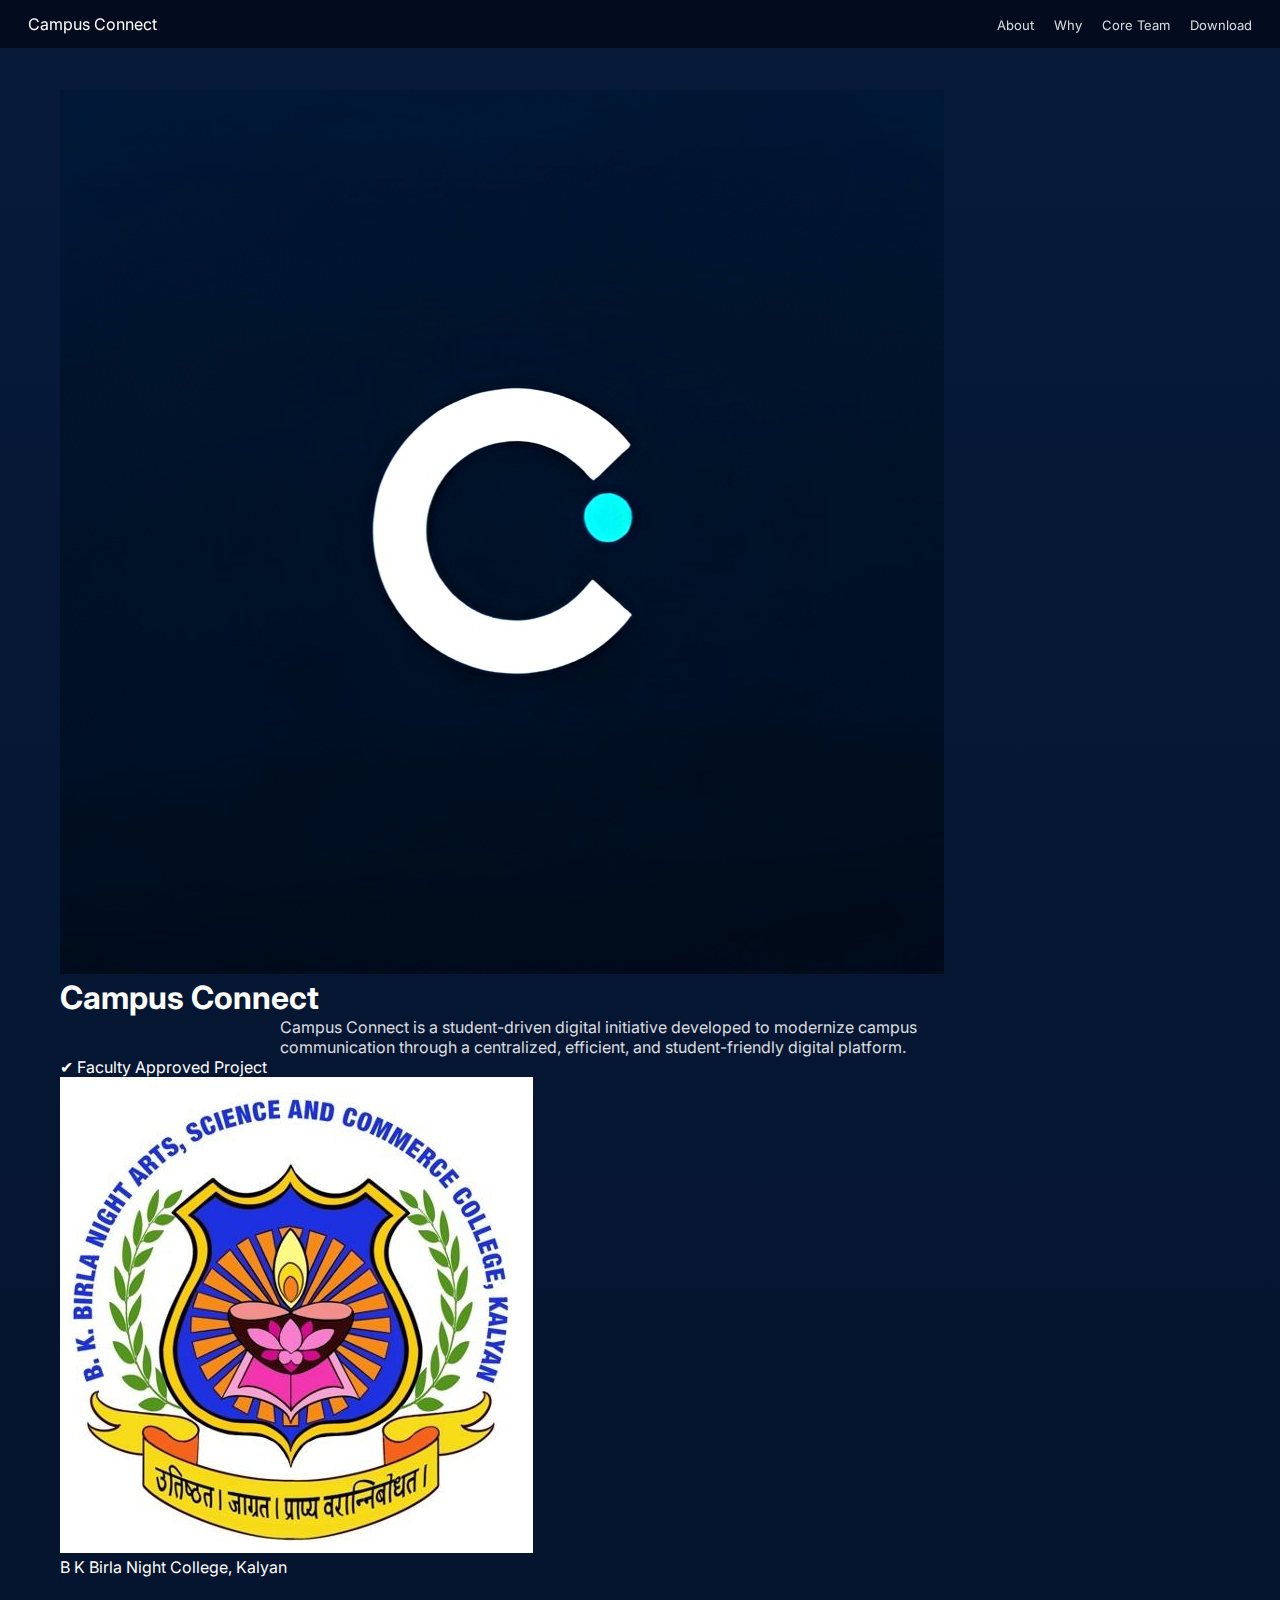
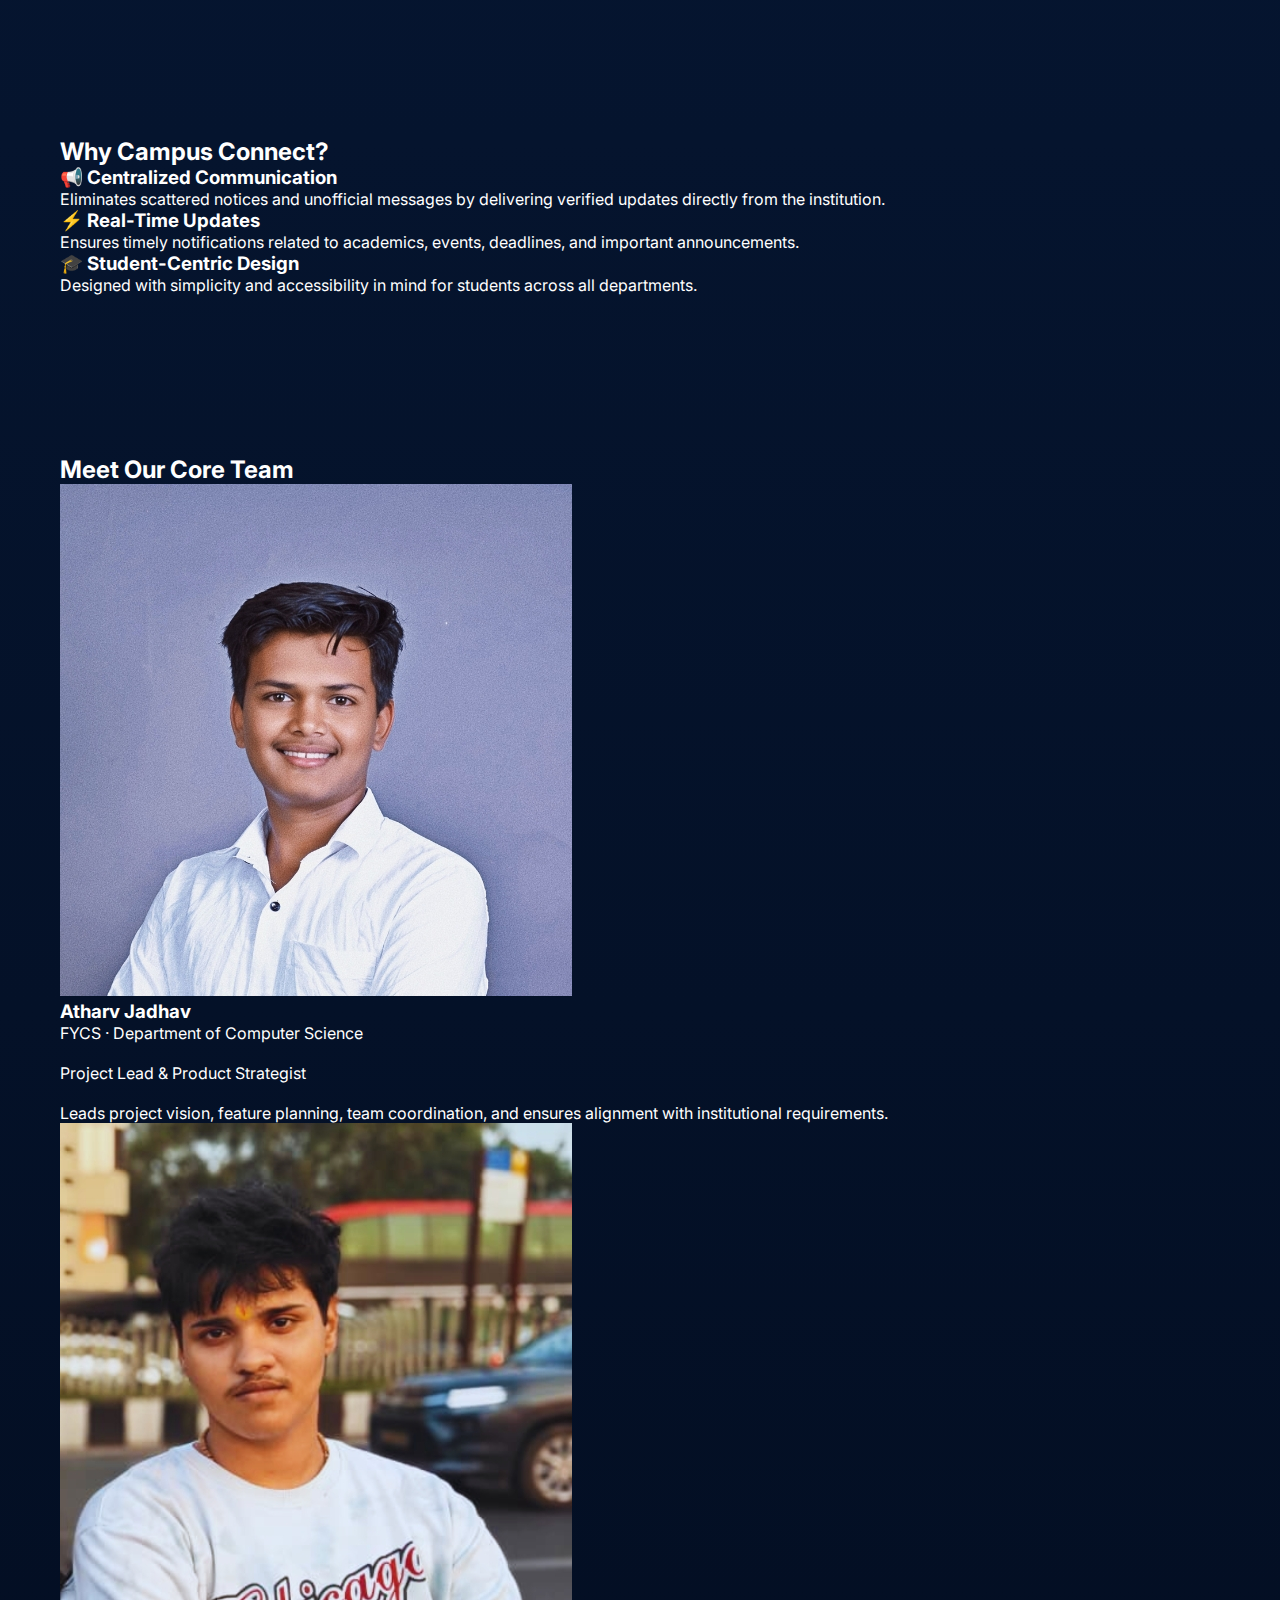
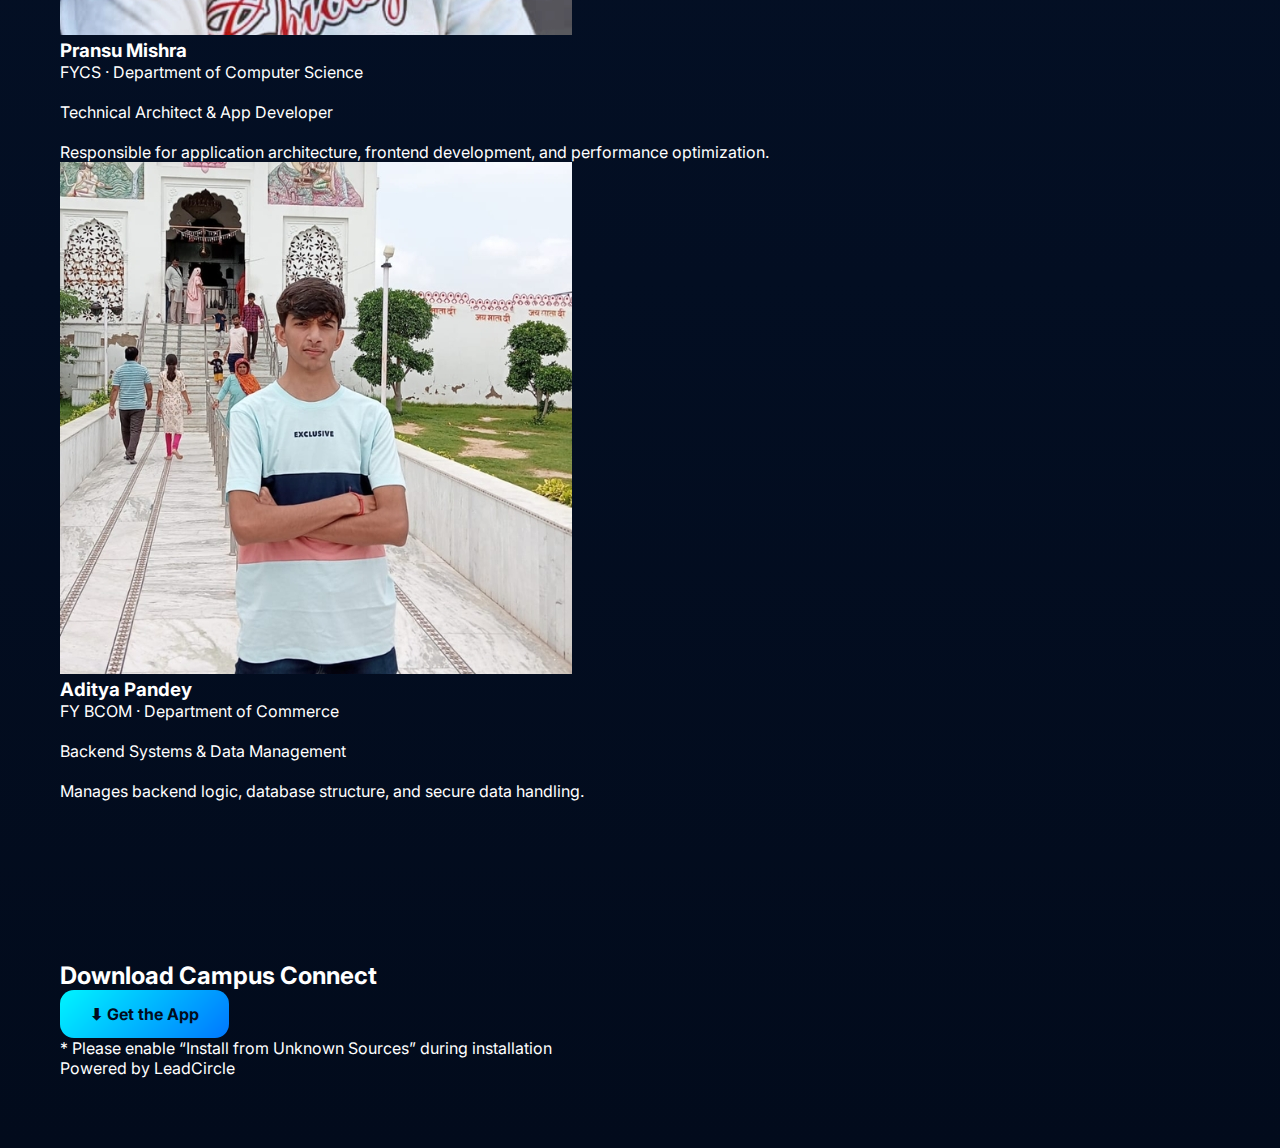
<file: index.html>
<!DOCTYPE html>
<html lang="en">
<head>
<meta charset="UTF-8">
<meta name="viewport" content="width=device-width, initial-scale=1.0">
<title>Campus Connect</title>

<!-- Premium Font -->
<link href="https://fonts.googleapis.com/css2?family=Inter:wght@400;500;600;700&display=swap" rel="stylesheet">

<link rel="stylesheet" href="style.css">
</head>

<body>

<!-- NAVBAR -->
<nav class="navbar">
  <div class="nav-logo">Campus Connect</div>
  <ul class="nav-links">
    <li><a href="#about">About</a></li>
    <li><a href="#why">Why</a></li>
    <li><a href="#team">Core Team</a></li>
    <li><a href="#download">Download</a></li>
  </ul>
</nav>

<!-- HERO -->
<section id="about" class="hero fade">
  <div class="hero-bg"></div>

  <img src="logo.png" class="logo">
  <h1>Campus Connect</h1>
  <p class="story">
    Campus Connect is a student-driven digital initiative developed to modernize
    campus communication through a centralized, efficient, and student-friendly
    digital platform.
  </p>

  <!-- FACULTY APPROVAL BADGE -->
  <div class="approval">
    <span>✔ Faculty Approved Project</span>
  </div>

  <!-- COLLEGE LOGO STRIP -->
  <div class="college-strip">
    <img src="college-logo.png" alt="B K Birla Night College">
    <p>B K Birla Night College, Kalyan</p>
  </div>
</section>

<!-- WHY -->
<section id="why" class="fade">
  <h2>Why Campus Connect?</h2>

  <div class="why-cards">
    <div class="why-card">
      <h3>📢 Centralized Communication</h3>
      <p>
        Eliminates scattered notices and unofficial messages by delivering
        verified updates directly from the institution.
      </p>
    </div>

    <div class="why-card">
      <h3>⚡ Real-Time Updates</h3>
      <p>
        Ensures timely notifications related to academics, events,
        deadlines, and important announcements.
      </p>
    </div>

    <div class="why-card">
      <h3>🎓 Student-Centric Design</h3>
      <p>
        Designed with simplicity and accessibility in mind for students
        across all departments.
      </p>
    </div>
  </div>
</section>

<!-- CORE TEAM -->
<section id="team" class="fade">
  <h2>Meet Our Core Team</h2>

  <div class="cards">

    <div class="card">
      <img src="team/atharv.jpg">
      <h3>Atharv Jadhav</h3>
      <p>
        FYCS · Department of Computer Science<br><br>
        <span>Project Lead & Product Strategist</span><br><br>
        Leads project vision, feature planning, team coordination,
        and ensures alignment with institutional requirements.
      </p>
    </div>

    <div class="card">
      <img src="team/pransu.jpg">
      <h3>Pransu Mishra</h3>
      <p>
        FYCS · Department of Computer Science<br><br>
        <span>Technical Architect & App Developer</span><br><br>
        Responsible for application architecture, frontend development,
        and performance optimization.
      </p>
    </div>

    <div class="card">
      <img src="team/aditya.jpg">
      <h3>Aditya Pandey</h3>
      <p>
        FY BCOM · Department of Commerce<br><br>
        <span>Backend Systems & Data Management</span><br><br>
        Manages backend logic, database structure, and secure data handling.
      </p>
    </div>

  </div>
</section>

<!-- DOWNLOAD -->
<section id="download" class="fade">
  <h2>Download Campus Connect</h2>

  <a class="btn"
     href="https://raw.githubusercontent.com/leadcirclebkbirlanightcollege/campus-connect-download/main/apk/CampusConnect.apk">
     ⬇ Get the App
  </a>

  <p class="note">
    * Please enable “Install from Unknown Sources” during installation
  </p>

  <p class="footer">
    Powered by <span>LeadCircle</span>
  </p>
</section>

</body>
</html>
</file>
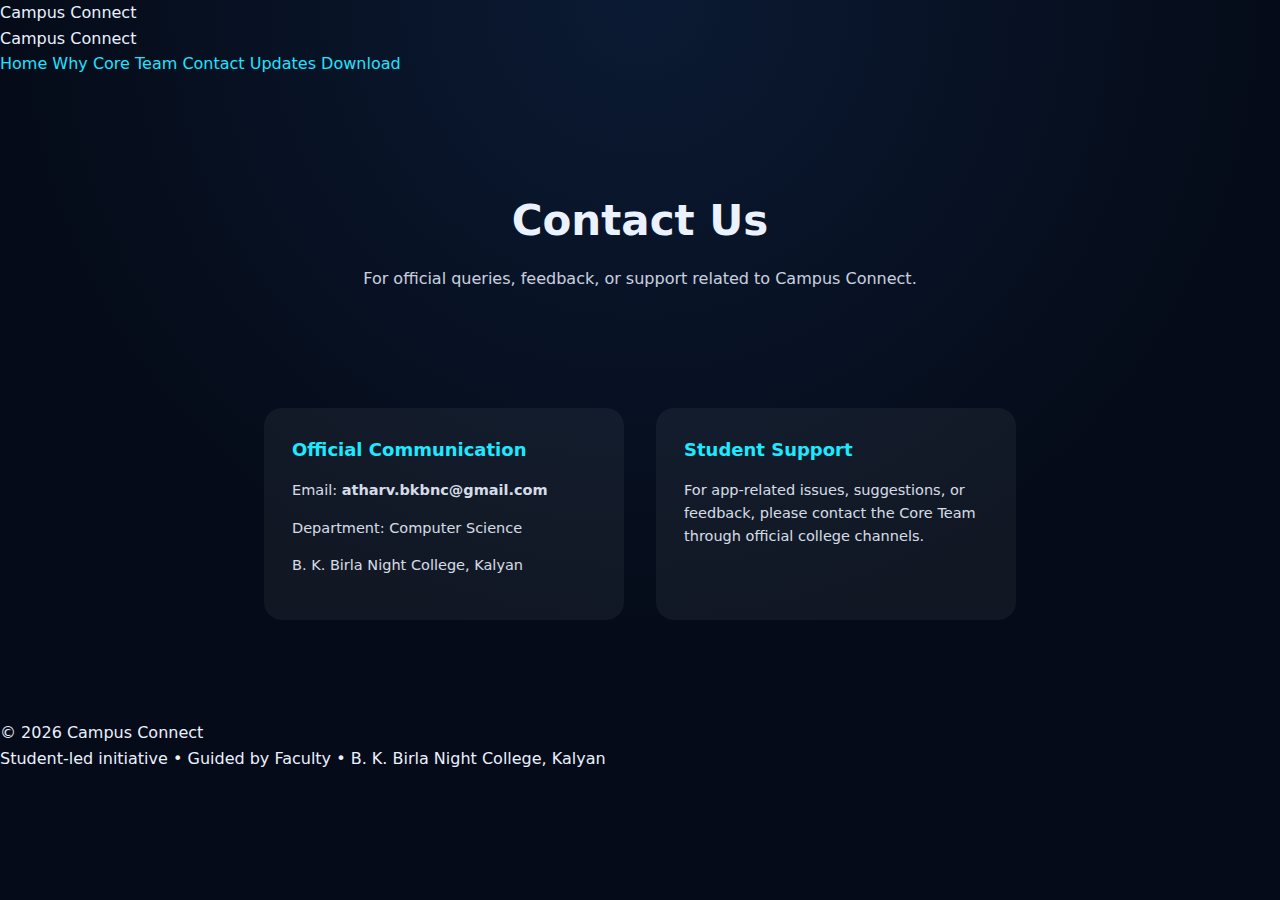
<file: contact.html>
<!DOCTYPE html>
<html lang="en">
<head>
  <meta charset="UTF-8" />
  <title>Contact | Campus Connect</title>
  <meta name="viewport" content="width=device-width, initial-scale=1.0" />

  <link rel="stylesheet" href="css/base.css">
  <link rel="stylesheet" href="css/contact.css">
</head>
<body>

<header class="navbar">
  <div class="logo">Campus Connect</div>
 <header class="navbar">
  <div class="nav-container">
    <div class="logo">Campus Connect</div>
    <nav>
      <a href="index.html">Home</a>
      <a href="why.html">Why</a>
      <a href="core-team.html">Core Team</a>
      <a href="contact.html">Contact</a>
      <a href="updates.html" class="active">Updates</a>
      <a 
        href="https://github.com/leadcirclebkbirlanightcollege/campus-connect-download/raw/main/apk/CampusConnect.apk"
        target="_blank"
        class="nav-download"
      >
        Download
      </a>
    </nav>
  </div>
</header>



</header>

<section class="contact-hero">
  <h1>Contact Us</h1>
  <p>
    For official queries, feedback, or support related to Campus Connect.
  </p>
</section>

<section class="contact-content">
  <div class="contact-card">
    <h3>Official Communication</h3>
    <p>Email: <strong>atharv.bkbnc@gmail.com</strong></p>
    <p>Department: Computer Science</p>
    <p>B. K. Birla Night College, Kalyan</p>
  </div>

  <div class="contact-card">
    <h3>Student Support</h3>
    <p>
      For app-related issues, suggestions, or feedback,
      please contact the Core Team through official college channels.
    </p>
  </div>
</section>

<footer class="footer">
  <div class="footer-main">
    © 2026 Campus Connect
  </div>
  <div class="footer-sub">
    Student-led initiative • Guided by Faculty • B. K. Birla Night College, Kalyan
  </div>
</footer>


</body>
</html>
</file>
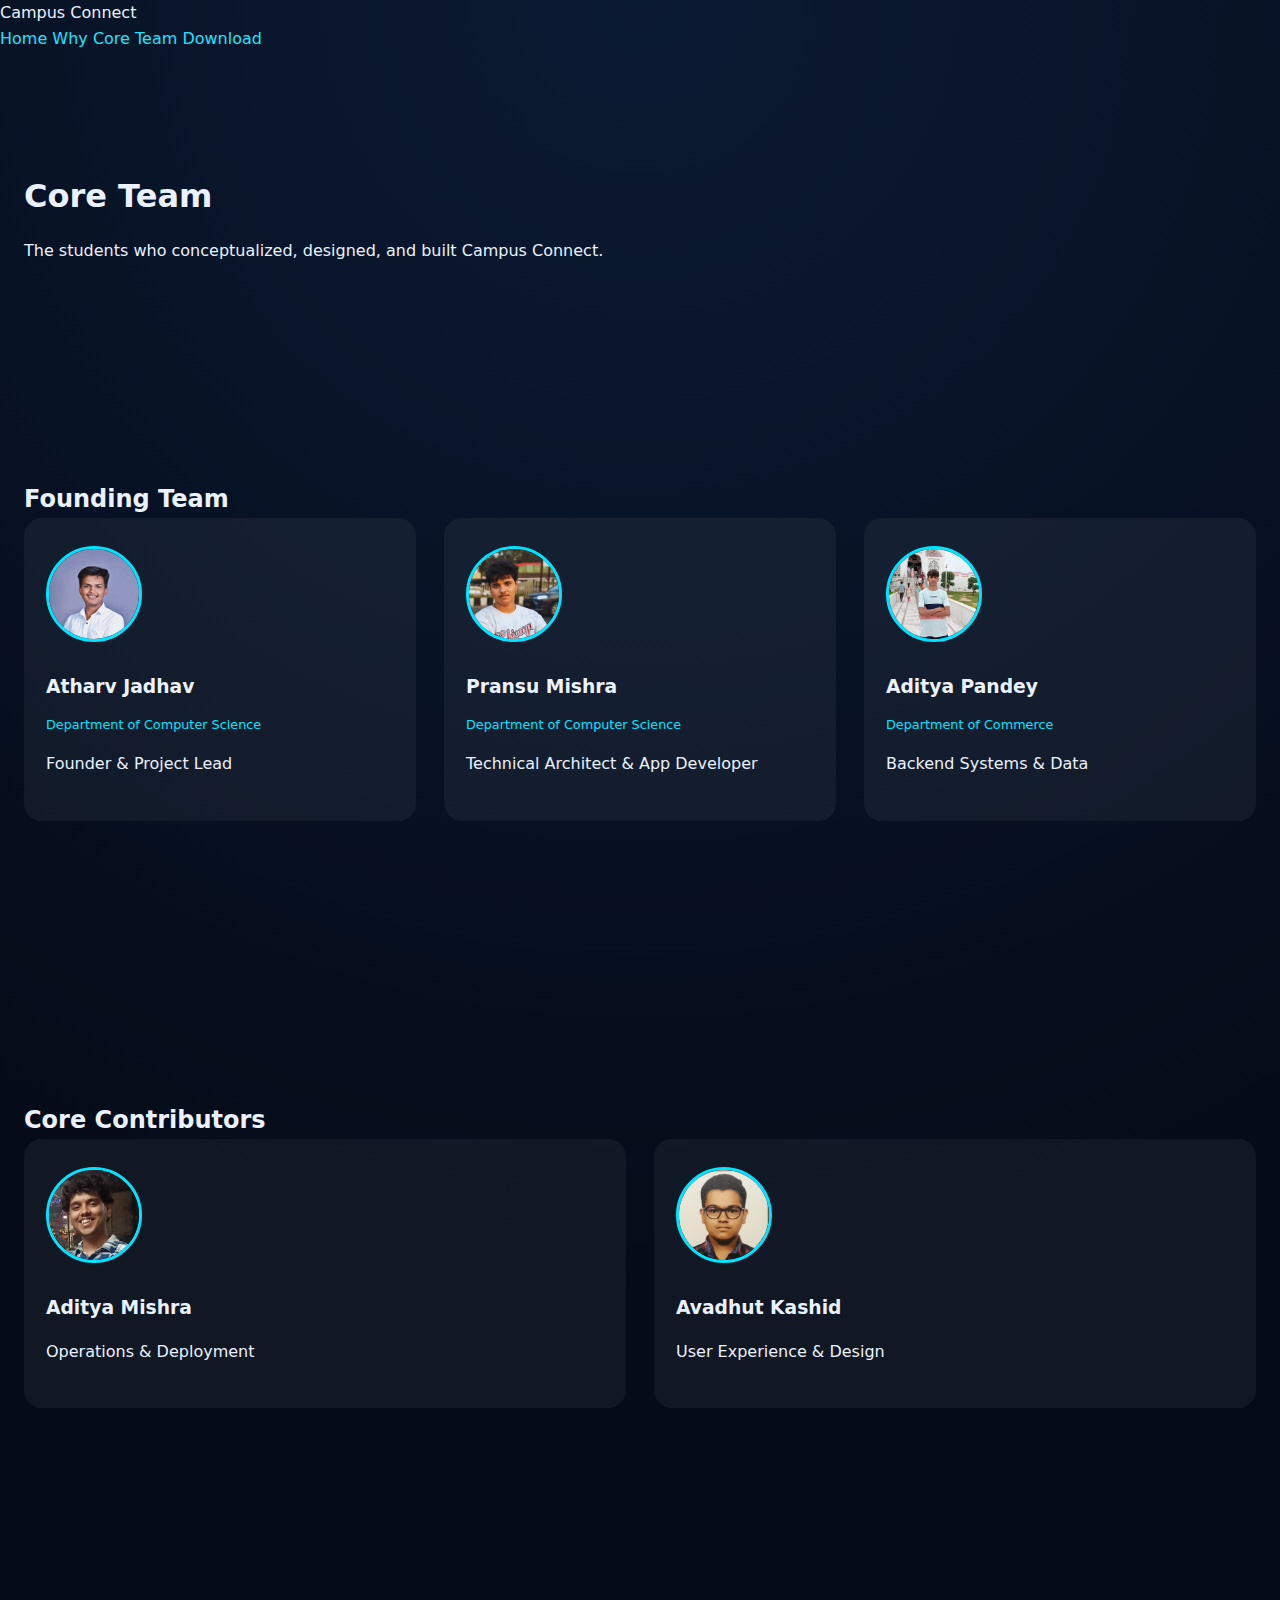
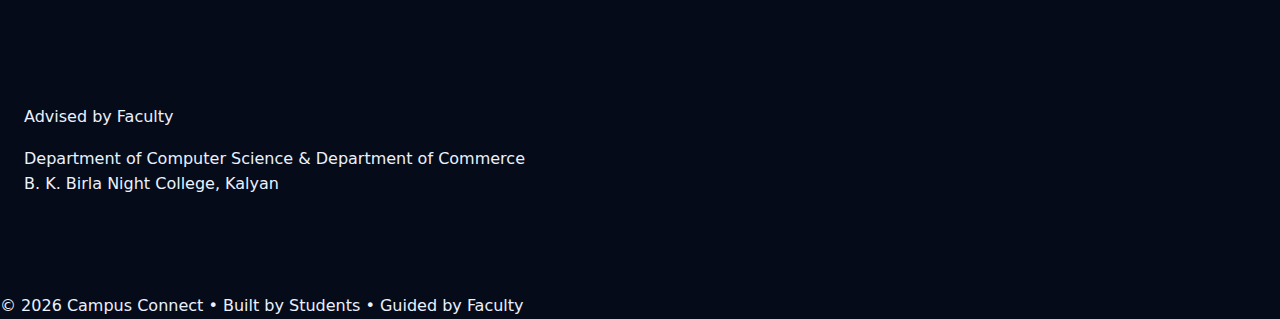
<file: core-team.html>
<!DOCTYPE html>
<html lang="en">
<head>
  <meta charset="UTF-8" />
  <title>Core Team | Campus Connect</title>
  <meta name="viewport" content="width=device-width, initial-scale=1.0" />

  <link rel="stylesheet" href="css/base.css">
  <link rel="stylesheet" href="css/core-team.css">
</head>
<body>

<header class="navbar">
  <div class="logo">Campus Connect</div>
  <nav>
    <a href="index.html">Home</a>
    <a href="why.html">Why</a>
    <a class="active" href="core-team.html">Core Team</a>
    <a href="index.html#download">Download</a>
  </nav>
</header>

<section class="team-hero">
  <h1>Core Team</h1>
  <p class="intro">
    The students who conceptualized, designed, and built Campus Connect.
  </p>
</section>

<section class="team-section">
  <h2>Founding Team</h2>

  <div class="team-grid">
    <div class="team-card">
      <img src="team/atharv.jpg" alt="Atharv Jadhav">
      <h3>Atharv Jadhav</h3>
      <p class="dept">Department of Computer Science</p>
      <p class="role">Founder & Project Lead</p>
    </div>

    <div class="team-card">
      <img src="team/pransu.jpg" alt="Pransu Mishra">
      <h3>Pransu Mishra</h3>
      <p class="dept">Department of Computer Science</p>
      <p class="role">Technical Architect & App Developer</p>
    </div>

    <div class="team-card">
      <img src="team/aditya.jpg" alt="Aditya Pandey">
      <h3>Aditya Pandey</h3>
      <p class="dept">Department of Commerce</p>
      <p class="role">Backend Systems & Data</p>
    </div>
  </div>
</section>

<section class="team-section">
  <h2>Core Contributors</h2>

  <div class="team-grid">
    <div class="team-card">
      <img src="team/aditya-mishra.jpg" alt="Aditya Mishra">
      <h3>Aditya Mishra</h3>
      <p class="role">Operations & Deployment</p>
    </div>

    <div class="team-card">
      <img src="team/avadhut.jpg" alt="Avadhut Kashid">
      <h3>Avadhut Kashid</h3>
      <p class="role">User Experience & Design</p>
    </div>
  </div>
</section>

<section class="faculty-section">
  <p class="faculty-title">Advised by Faculty</p>
  <p>
    Department of Computer Science & Department of Commerce<br>
    B. K. Birla Night College, Kalyan
  </p>
</section>

<footer class="footer">
  © 2026 Campus Connect • Built by Students • Guided by Faculty
</footer>

</body>
</html>
</file>
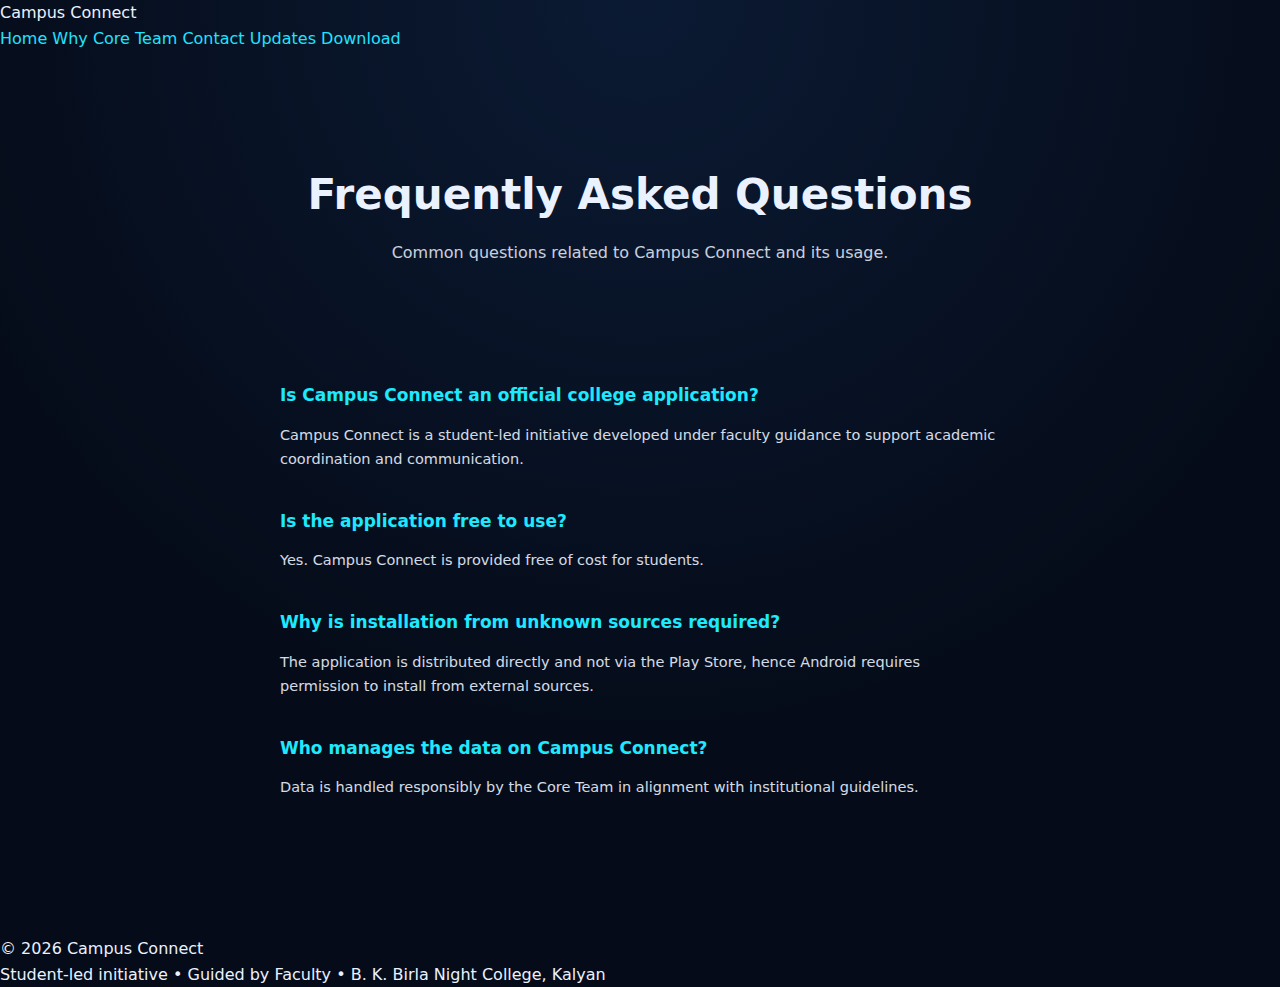
<file: faq.html>
<!DOCTYPE html>
<html lang="en">
<head>
  <meta charset="UTF-8" />
  <title>FAQ | Campus Connect</title>
  <meta name="viewport" content="width=device-width, initial-scale=1.0" />

  <link rel="stylesheet" href="css/base.css">
  <link rel="stylesheet" href="css/faq.css">
</head>
<body>

<header class="navbar">
  <div class="nav-container">
    <div class="logo">Campus Connect</div>
    <nav>
      <a href="index.html">Home</a>
      <a href="why.html">Why</a>
      <a href="core-team.html">Core Team</a>
      <a href="contact.html">Contact</a>
      <a href="updates.html" class="active">Updates</a>
      <a 
        href="https://github.com/leadcirclebkbirlanightcollege/campus-connect-download/raw/main/apk/CampusConnect.apk"
        target="_blank"
        class="nav-download"
      >
        Download
      </a>
    </nav>
  </div>
</header>



</header>

<section class="faq-hero">
  <h1>Frequently Asked Questions</h1>
  <p>
    Common questions related to Campus Connect and its usage.
  </p>
</section>

<section class="faq-content">

  <div class="faq-item">
    <h3>Is Campus Connect an official college application?</h3>
    <p>
      Campus Connect is a student-led initiative developed under faculty guidance
      to support academic coordination and communication.
    </p>
  </div>

  <div class="faq-item">
    <h3>Is the application free to use?</h3>
    <p>
      Yes. Campus Connect is provided free of cost for students.
    </p>
  </div>

  <div class="faq-item">
    <h3>Why is installation from unknown sources required?</h3>
    <p>
      The application is distributed directly and not via the Play Store,
      hence Android requires permission to install from external sources.
    </p>
  </div>

  <div class="faq-item">
    <h3>Who manages the data on Campus Connect?</h3>
    <p>
      Data is handled responsibly by the Core Team in alignment with
      institutional guidelines.
    </p>
  </div>

</section>

<footer class="footer">
  <div class="footer-main">
    © 2026 Campus Connect
  </div>
  <div class="footer-sub">
    Student-led initiative • Guided by Faculty • B. K. Birla Night College, Kalyan
  </div>
</footer>


</body>
</html>
</file>
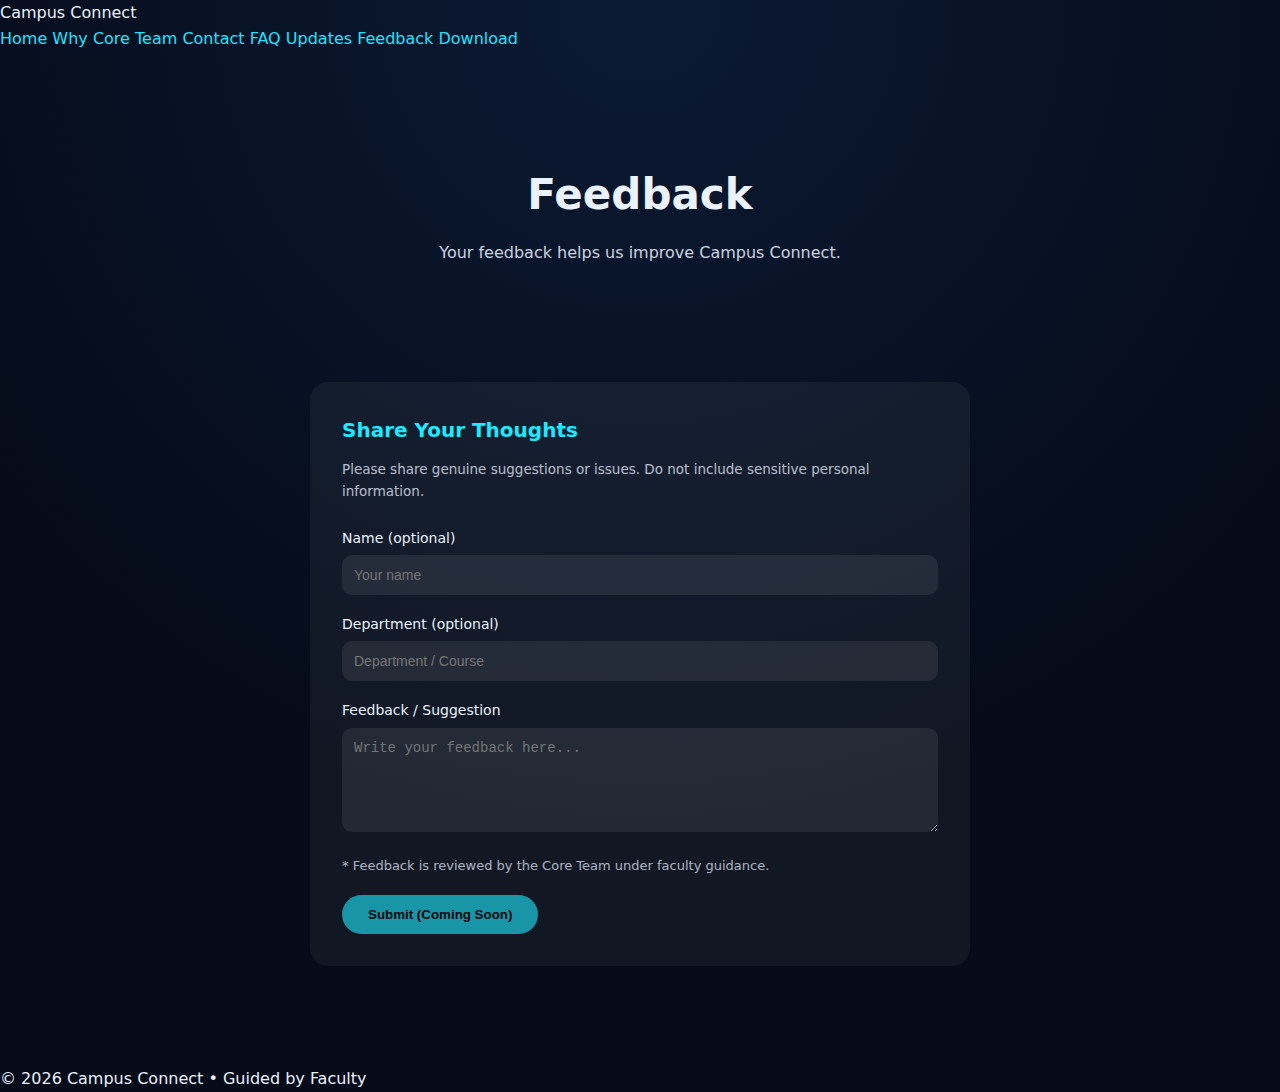
<file: feedback.html>
<!DOCTYPE html>
<html lang="en">
<head>
  <meta charset="UTF-8" />
  <title>Feedback | Campus Connect</title>
  <meta name="viewport" content="width=device-width, initial-scale=1.0" />

  <link rel="stylesheet" href="css/base.css">
  <link rel="stylesheet" href="css/feedback.css">
</head>
<body>

<header class="navbar">
  <div class="logo">Campus Connect</div>
  <nav>
    <a href="index.html">Home</a>
    <a href="why.html">Why</a>
    <a href="core-team.html">Core Team</a>
    <a href="contact.html">Contact</a>
    <a href="faq.html">FAQ</a>
    <a href="updates.html">Updates</a>
    <a class="active" href="feedback.html">Feedback</a>
    <a href="index.html#download">Download</a>
  </nav>
</header>

<section class="feedback-hero">
  <h1>Feedback</h1>
  <p>
    Your feedback helps us improve Campus Connect.
  </p>
</section>

<section class="feedback-content">

  <div class="feedback-card">
    <h3>Share Your Thoughts</h3>
    <p class="hint">
      Please share genuine suggestions or issues. Do not include sensitive personal information.
    </p>

    <form>
      <label>
        Name (optional)
        <input type="text" placeholder="Your name" />
      </label>

      <label>
        Department (optional)
        <input type="text" placeholder="Department / Course" />
      </label>

      <label>
        Feedback / Suggestion
        <textarea rows="5" placeholder="Write your feedback here..."></textarea>
      </label>

      <p class="note">
        * Feedback is reviewed by the Core Team under faculty guidance.
      </p>

      <button type="button" disabled>
        Submit (Coming Soon)
      </button>
    </form>
  </div>

</section>

<footer class="footer">
  © 2026 Campus Connect • Guided by Faculty
</footer>

</body>
</html>
</file>
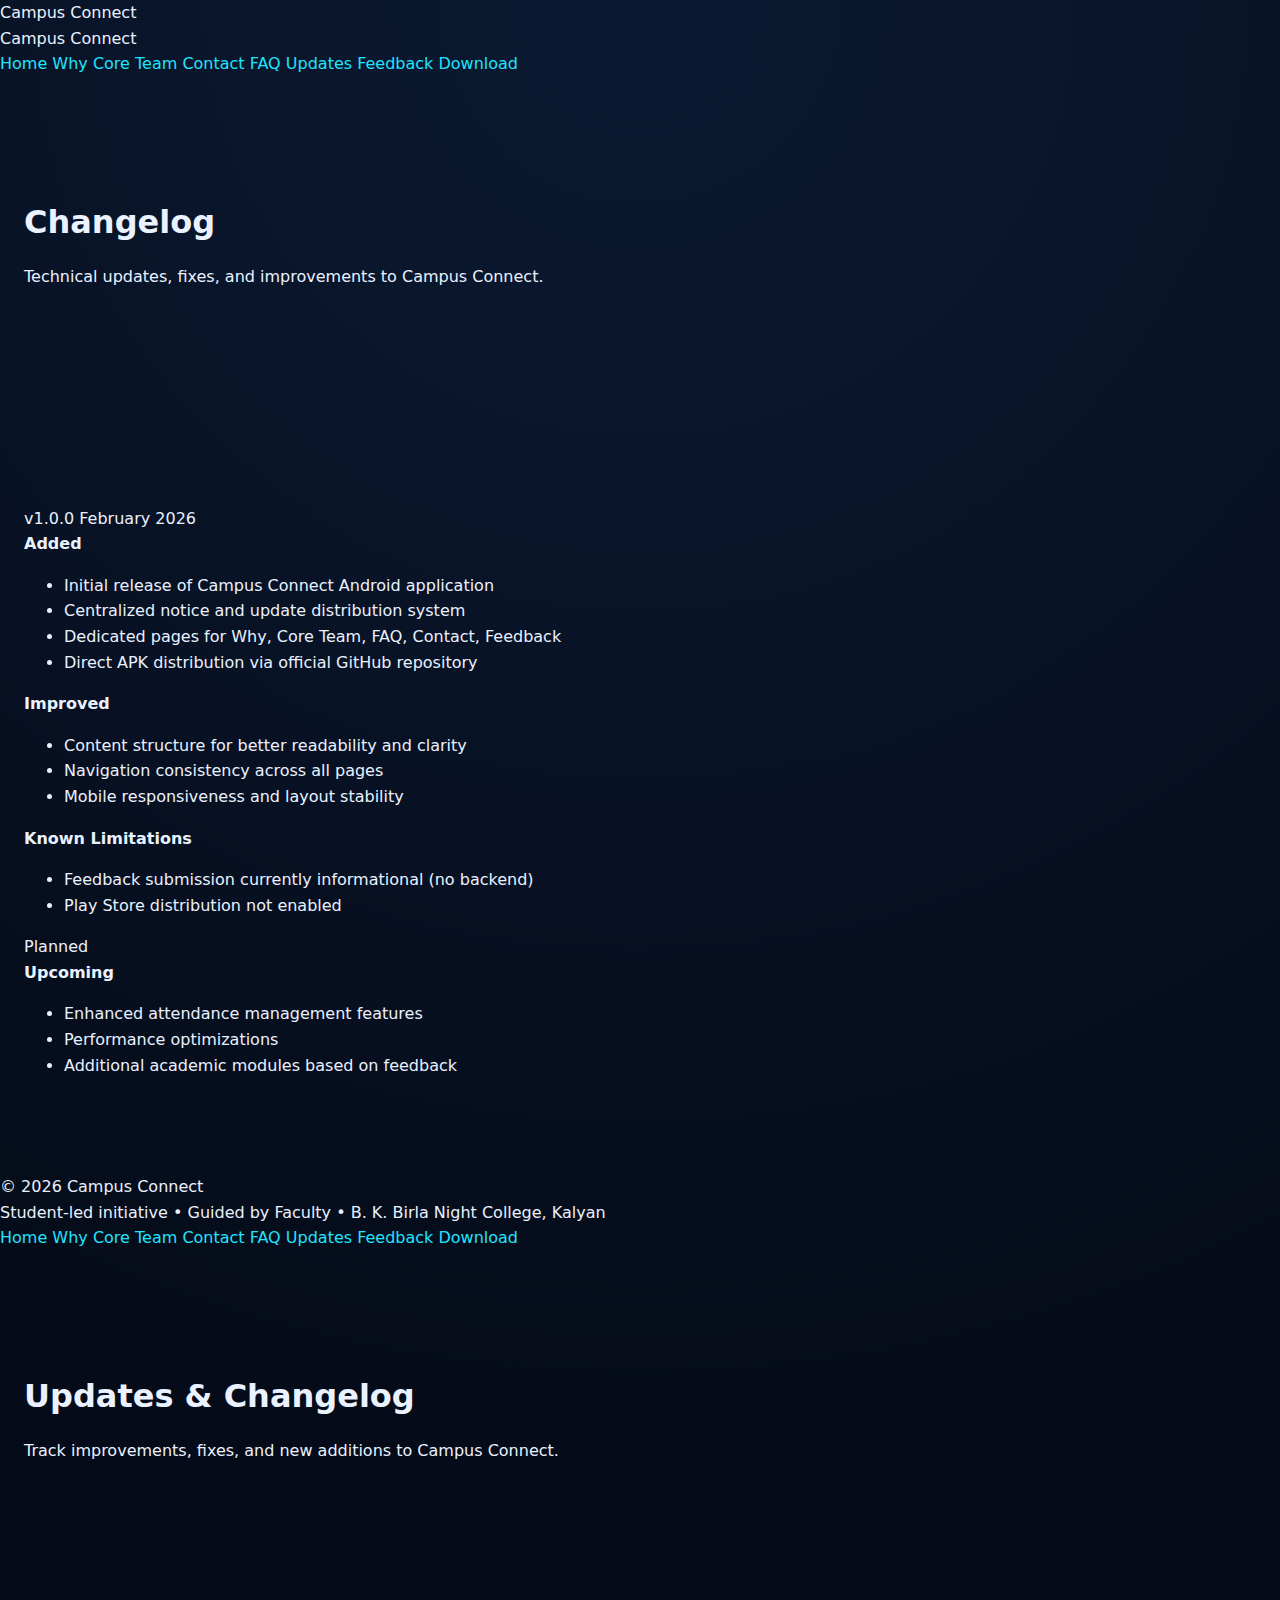
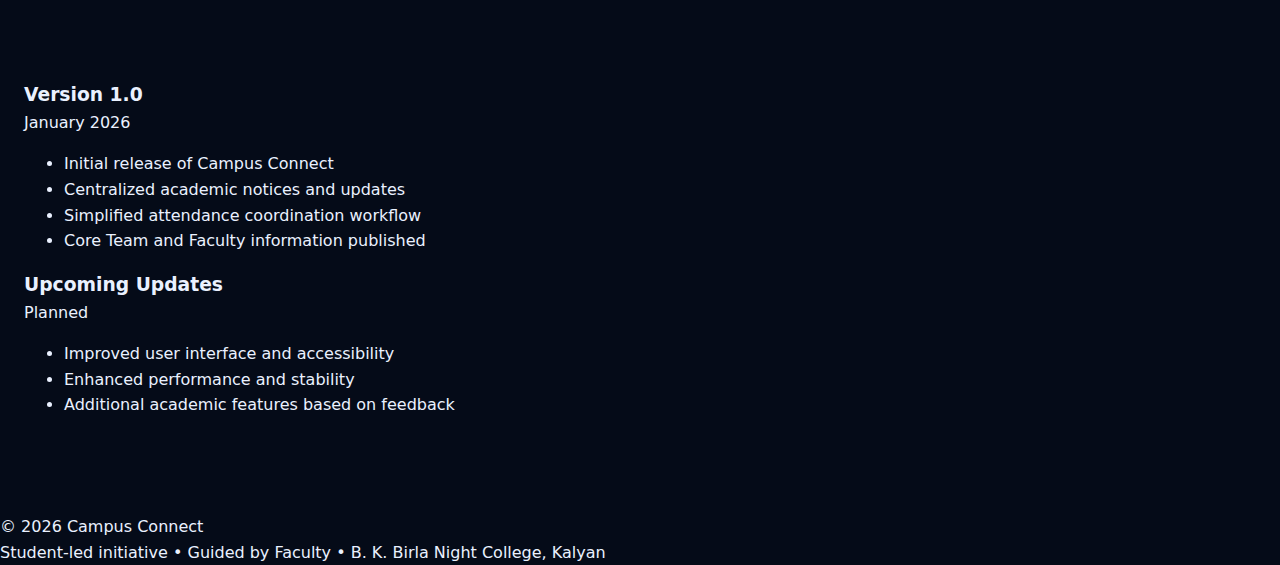
<file: updates.html>
<!DOCTYPE html>
<html lang="en">
<head>
  <meta charset="UTF-8" />
  <title>Updates | Campus Connect</title>
  <meta name="viewport" content="width=device-width, initial-scale=1.0" />

  <link rel="stylesheet" href="css/base.css">
  <link rel="stylesheet" href="css/updates.css">
</head>
<body>

<header class="navbar">
  <div class="logo">Campus Connect</div><!DOCTYPE html>
<html lang="en">
<head>
  <meta charset="UTF-8" />
  <title>Updates & Changelog | Campus Connect</title>
  <meta name="viewport" content="width=device-width, initial-scale=1.0" />

  <link rel="stylesheet" href="css/base.css">
  <link rel="stylesheet" href="css/updates.css">
</head>
<body>

<header class="navbar">
  <div class="logo">Campus Connect</div>
  <nav>
    <a href="index.html">Home</a>
    <a href="why.html">Why</a>
    <a href="core-team.html">Core Team</a>
    <a href="contact.html">Contact</a>
    <a href="faq.html">FAQ</a>
    <a class="active" href="updates.html">Updates</a>
    <a href="feedback.html">Feedback</a>
    <a href="index.html#download">Download</a>
  </nav>
</header>

<section class="updates-hero">
  <h1>Changelog</h1>
  <p>
    Technical updates, fixes, and improvements to Campus Connect.
  </p>
</section>

<section class="updates-content">

  <!-- VERSION BLOCK -->
  <div class="version-block">
    <div class="version-header">
      <span class="version">v1.0.0</span>
      <span class="date">February 2026</span>
    </div>

    <div class="update-group">
      <h4>Added</h4>
      <ul>
        <li>Initial release of Campus Connect Android application</li>
        <li>Centralized notice and update distribution system</li>
        <li>Dedicated pages for Why, Core Team, FAQ, Contact, Feedback</li>
        <li>Direct APK distribution via official GitHub repository</li>
      </ul>
    </div>

    <div class="update-group">
      <h4>Improved</h4>
      <ul>
        <li>Content structure for better readability and clarity</li>
        <li>Navigation consistency across all pages</li>
        <li>Mobile responsiveness and layout stability</li>
      </ul>
    </div>

    <div class="update-group">
      <h4>Known Limitations</h4>
      <ul>
        <li>Feedback submission currently informational (no backend)</li>
        <li>Play Store distribution not enabled</li>
      </ul>
    </div>
  </div>

  <!-- UPCOMING -->
  <div class="version-block upcoming">
    <div class="version-header">
      <span class="version">Planned</span>
    </div>

    <div class="update-group">
      <h4>Upcoming</h4>
      <ul>
        <li>Enhanced attendance management features</li>
        <li>Performance optimizations</li>
        <li>Additional academic modules based on feedback</li>
      </ul>
    </div>
  </div>

</section>

<footer class="footer">
  <div class="footer-main">
    © 2026 Campus Connect
  </div>
  <div class="footer-sub">
    Student-led initiative • Guided by Faculty • B. K. Birla Night College, Kalyan
  </div>
</footer>

</body>
</html>

  <nav>
  <a href="index.html">Home</a>
  <a href="why.html">Why</a>
  <a href="core-team.html">Core Team</a>
  <a href="contact.html">Contact</a>
  <a href="faq.html">FAQ</a>
  <a href="updates.html" class="active">Updates</a>
  <a href="feedback.html">Feedback</a>
  <a href="index.html#download">Download</a>
</nav>

</header>

<section class="updates-hero">
  <h1>Updates & Changelog</h1>
  <p>
    Track improvements, fixes, and new additions to Campus Connect.
  </p>
</section>

<section class="updates-content">

  <div class="update-card">
    <h3>Version 1.0</h3>
    <span class="date">January 2026</span>
    <ul>
      <li>Initial release of Campus Connect</li>
      <li>Centralized academic notices and updates</li>
      <li>Simplified attendance coordination workflow</li>
      <li>Core Team and Faculty information published</li>
    </ul>
  </div>

  <div class="update-card">
    <h3>Upcoming Updates</h3>
    <span class="date">Planned</span>
    <ul>
      <li>Improved user interface and accessibility</li>
      <li>Enhanced performance and stability</li>
      <li>Additional academic features based on feedback</li>
    </ul>
  </div>

</section>

<footer class="footer">
  <div class="footer-main">
    © 2026 Campus Connect
  </div>
  <div class="footer-sub">
    Student-led initiative • Guided by Faculty • B. K. Birla Night College, Kalyan
  </div>
</footer>


</body>
</html>
</file>
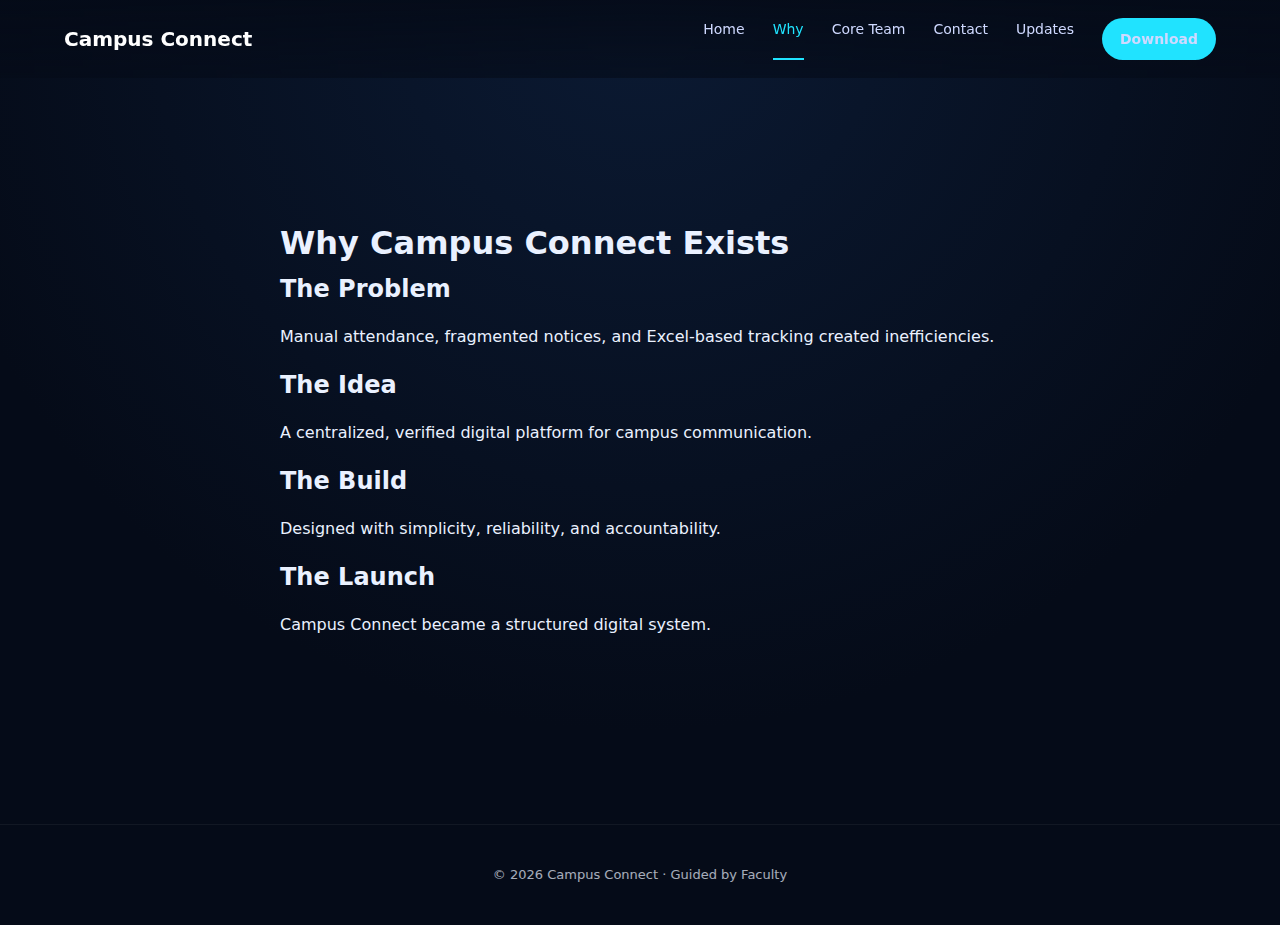
<file: why.html>
<!DOCTYPE html>
<html lang="en">
<head>
  <meta charset="UTF-8">
  <title>Why Campus Connect</title>

  <link rel="stylesheet" href="css/base.css">
  <link rel="stylesheet" href="css/navbar.css">
  <link rel="stylesheet" href="css/footer.css">
  <link rel="stylesheet" href="css/why.css">
</head>
<body>

<header class="navbar">
  <div class="nav-inner">
    <div class="nav-logo">Campus Connect</div>
    <nav class="nav-links">
      <a href="index.html">Home</a>
      <a href="why.html" class="active">Why</a>
      <a href="core-team.html">Core Team</a>
      <a href="contact.html">Contact</a>
      <a href="updates.html">Updates</a>
      <a href="download.html" class="nav-download">Download</a>
    </nav>
  </div>
</header>

<section>
  <div class="container why-content">
    <h1>Why Campus Connect Exists</h1>

    <h2>The Problem</h2>
    <p>Manual attendance, fragmented notices, and Excel-based tracking created inefficiencies.</p>

    <h2>The Idea</h2>
    <p>A centralized, verified digital platform for campus communication.</p>

    <h2>The Build</h2>
    <p>Designed with simplicity, reliability, and accountability.</p>

    <h2>The Launch</h2>
    <p>Campus Connect became a structured digital system.</p>
  </div>
</section>

<footer>
  © 2026 Campus Connect · Guided by Faculty
</footer>

</body>
</html>
</file>
<file: style.css>
*{
  margin:0;
  padding:0;
  box-sizing:border-box;
  font-family:'Inter',sans-serif;
}

body{
  background:linear-gradient(180deg,#071a3a,#020b1c);
  color:#fff;
}

/* NAVBAR */
.navbar{
  position:fixed;
  top:0;
  width:100%;
  padding:14px 28px;
  display:flex;
  justify-content:space-between;
  align-items:center;
  background:rgba(2,11,28,0.9);
  backdrop-filter:blur(10px);
  z-index:1000;
}

.nav-links{
  list-style:none;
  display:flex;
  gap:20px;
}

.nav-links a{
  color:#fff;
  text-decoration:none;
  font-size:13px;
  opacity:.85;
}

/* SECTIONS */
section{
  padding:90px 20px 70px;
  max-width:1200px;
  margin:auto;
}

/* TEXT */
.story{
  max-width:720px;
  margin:0 auto;
  opacity:.85;
}

/* HEADINGS */
.team-heading{
  text-align:center;
  margin:20px 0 30px;
  font-size:24px;
  font-weight:700;
}

.team-heading.muted{opacity:.8}

/* GRID */
.team-grid{
  display:grid;
  grid-template-columns:repeat(3,1fr);
  gap:32px;
  justify-content:center;
}

/* CARD */
.team-card{
  background:rgba(255,255,255,0.06);
  border-radius:22px;
  padding:34px 24px 28px;
  text-align:center;
  position:relative;
}

/* PHOTO */
.team-photo{
  width:120px;
  height:120px;
  border-radius:50%;
  object-fit:cover;
  border:3px solid #00f5ff;
  margin-bottom:14px;
}

/* TAGS */
.dept-tag{
  display:inline-block;
  padding:6px 14px;
  font-size:12px;
  border-radius:20px;
  background:rgba(0,245,255,0.15);
  color:#00f5ff;
  margin-bottom:10px;
}

.role{
  color:#00f5ff;
  font-weight:600;
  margin-bottom:6px;
}

.desc{
  font-size:13px;
  opacity:.85;
}

/* FOUNDING BADGE */
.founder-badge{
  position:absolute;
  top:16px;
  right:16px;
  padding:6px 12px;
  font-size:11px;
  font-weight:700;
  border-radius:14px;
  background:linear-gradient(135deg,#ffd700,#ff9f00);
  color:#1a1200;
  box-shadow:0 0 14px rgba(255,215,0,0.35);
}

/* FOUNDER SPOTLIGHT */
.team-card.founding{
  border:1px solid rgba(255,215,0,0.4);
  box-shadow:0 0 22px rgba(255,215,0,0.25);
  animation:founderPulse 3.5s ease-in-out infinite;
}

.team-card.founding::after{
  content:"";
  position:absolute;
  inset:-40%;
  background:linear-gradient(
    120deg,
    transparent 30%,
    rgba(255,255,255,0.15) 45%,
    transparent 60%
  );
  animation:spotlight 4.5s linear infinite;
  pointer-events:none;
}

@keyframes founderPulse{
  0%,100%{transform:scale(1)}
  50%{transform:scale(1.02)}
}

@keyframes spotlight{
  from{transform:translateX(-60%)}
  to{transform:translateX(60%)}
}

.team-card.founding:hover,
.team-card.founding:hover::after{
  animation-play-state:paused;
}

/* FACULTY */
.faculty-strip{
  text-align:center;
  padding:50px 20px;
  background:rgba(255,255,255,0.04);
  margin-top:50px;
}

/* BUTTON */
.btn{
  display:inline-block;
  padding:14px 30px;
  border-radius:14px;
  background:linear-gradient(135deg,#00f5ff,#0077ff);
  color:#020b1c;
  text-decoration:none;
  font-weight:700;
}

/* RESPONSIVE */
@media(max-width:900px){
  .team-grid{
    grid-template-columns:repeat(auto-fit,minmax(260px,1fr));
  }
}
</file>
<file: css/base.css>
/* ================================
   BASE / GLOBAL STYLES
================================ */

* {
  box-sizing: border-box;
}

html, body {
  margin: 0;
  padding: 0;
  min-height: 100%;
  background: radial-gradient(circle at top, #0b1a33 0%, #050b18 65%);
  color: #eaf1ff;
  font-family: 'Inter', system-ui, -apple-system, sans-serif;
  line-height: 1.6;
}

/* Links */
a {
  color: #20e3ff;
  text-decoration: none;
}
a:hover {
  opacity: 0.85;
}

/* Headings */
h1, h2, h3, h4 {
  margin: 0;
  font-weight: 600;
}

/* Section spacing */
section {
  padding: 120px 24px 80px;
}

/* Center container */
.container {
  max-width: 1100px;
  margin: 0 auto;
}

/* Card */
.card {
  background: rgba(255,255,255,0.04);
  border-radius: 18px;
  padding: 32px;
  box-shadow: 0 10px 40px rgba(0,0,0,0.3);
}

/* Buttons */
.btn {
  display: inline-block;
  padding: 14px 28px;
  border-radius: 999px;
  background: linear-gradient(135deg, #20e3ff, #1bb4ff);
  color: #001018;
  font-weight: 600;
  border: none;
}
.btn:hover {
  transform: translateY(-1px);
}

/* Page fade (safe) */
body {
  animation: pageFade 0.4s ease;
}
@keyframes pageFade {
  from { opacity: 0; }
  to { opacity: 1; }
}
</file>
<file: css/contact.css>
.contact-hero {
  text-align: center;
  padding: 110px 20px 60px;
}

.contact-hero h1 {
  font-size: 42px;
  font-weight: 600;
}

.contact-hero p {
  margin-top: 12px;
  font-size: 16px;
  opacity: 0.85;
}

.contact-content {
  max-width: 900px;
  margin: auto;
  padding: 40px 20px 100px;
  display: flex;
  gap: 32px;
  flex-wrap: wrap;
  justify-content: center;
}

.contact-card {
  background: rgba(255,255,255,0.05);
  border-radius: 18px;
  padding: 28px;
  width: 360px;
}

.contact-card h3 {
  font-size: 18px;
  margin-bottom: 12px;
  color: #1de9ff;
}

.contact-card p {
  font-size: 14.5px;
  line-height: 1.6;
  opacity: 0.9;
}
</file>
<file: css/core-team.css>
/* =========================
   CORE TEAM ISOLATED STYLES
   ========================= */

.core-page {
  background: radial-gradient(circle at top, #071c33, #020b18);
}

/* Layout */
.core-wrapper {
  max-width: 1200px;
  margin: 0 auto;
  padding: 110px 20px 80px;
  text-align: center;
}

.core-title {
  font-size: 3rem;
  margin-bottom: 6px;
}

.core-subtitle {
  color: #9fb3c8;
  margin-bottom: 60px;
}

/* Team Grid */
.team-grid {
  display: grid;
  grid-template-columns: repeat(auto-fit, minmax(260px, 1fr));
  gap: 28px;
  margin-bottom: 80px;
}

/* Cards */
.team-card {
  background: rgba(255,255,255,0.05);
  border-radius: 18px;
  padding: 28px 22px;
  transition: transform .35s ease, box-shadow .35s ease;
  position: relative;
}

.team-card:hover {
  transform: translateY(-8px);
  box-shadow: 0 20px 50px rgba(0,0,0,.45);
}

.team-card img {
  width: 96px;
  height: 96px;
  border-radius: 50%;
  object-fit: cover;
  margin-bottom: 14px;
  border: 3px solid #00e5ff;
}

.team-card h3 {
  margin: 8px 0 2px;
}

.dept {
  font-size: .8rem;
  color: #00e5ff;
  margin-bottom: 10px;
}

.team-card h4 {
  font-size: .95rem;
  color: #ffd479;
  margin-bottom: 10px;
}

.desc {
  font-size: .85rem;
  color: #cbd6e2;
}

/* Founder */
.founder {
  box-shadow: 0 0 0 1px rgba(255,215,128,.25);
}

.badge {
  position: absolute;
  top: 14px;
  right: 14px;
  background: linear-gradient(135deg, #ffd479, #b8892c);
  color: #1a1204;
  font-size: .65rem;
  padding: 4px 10px;
  border-radius: 999px;
  font-weight: 600;
}

/* Section */
.section-title {
  font-size: 1.8rem;
  margin-bottom: 40px;
}

/* Faculty Strip */
.faculty-strip {
  margin-top: 80px;
  padding: 32px 20px;
  background: rgba(255,255,255,0.04);
  border-radius: 16px;
}

.faculty-strip h3 {
  margin-bottom: 6px;
}

/* Footer */
.site-footer {
  text-align: center;
  padding: 24px;
  font-size: .85rem;
  color: #9fb3c8;
  border-top: 1px solid rgba(255,255,255,0.08);
}
</file>
<file: css/faq.css>
.faq-hero {
  text-align: center;
  padding: 110px 20px 60px;
}

.faq-hero h1 {
  font-size: 42px;
  font-weight: 600;
}

.faq-hero p {
  margin-top: 12px;
  font-size: 16px;
  opacity: 0.85;
}

.faq-content {
  max-width: 760px;
  margin: auto;
  padding: 40px 20px 100px;
}

.faq-item {
  margin-bottom: 36px;
}

.faq-item h3 {
  font-size: 17px;
  margin-bottom: 8px;
  color: #1de9ff;
}

.faq-item p {
  font-size: 14.5px;
  line-height: 1.65;
  opacity: 0.9;
}
</file>
<file: css/feedback.css>
.feedback-hero {
  text-align: center;
  padding: 110px 20px 60px;
}

.feedback-hero h1 {
  font-size: 42px;
  font-weight: 600;
}

.feedback-hero p {
  margin-top: 12px;
  font-size: 16px;
  opacity: 0.85;
}

.feedback-content {
  max-width: 700px;
  margin: auto;
  padding: 40px 20px 100px;
}

.feedback-card {
  background: rgba(255,255,255,0.05);
  border-radius: 18px;
  padding: 32px;
}

.feedback-card h3 {
  font-size: 20px;
  margin-bottom: 10px;
  color: #1de9ff;
}

.hint {
  font-size: 13.5px;
  opacity: 0.75;
  margin-bottom: 24px;
}

form label {
  display: block;
  font-size: 14px;
  margin-bottom: 18px;
}

input,
textarea {
  width: 100%;
  margin-top: 6px;
  padding: 12px;
  border-radius: 10px;
  border: none;
  outline: none;
  background: rgba(255,255,255,0.08);
  color: #eaf1ff;
  font-size: 14px;
}

textarea {
  resize: vertical;
}

.note {
  font-size: 13px;
  opacity: 0.7;
  margin-bottom: 18px;
}

button {
  padding: 12px 26px;
  border-radius: 30px;
  border: none;
  font-weight: 600;
  background: #1de9ff;
  color: #000;
  cursor: not-allowed;
  opacity: 0.6;
}
</file>
<file: css/updates.css>
.changelog {
  max-width: 800px;
  margin: 0 auto;
}

.version {
  margin-bottom: 48px;
}

.version h3 {
  color: #20e3ff;
}

.version ul {
  padding-left: 20px;
}
</file>
<file: css/navbar.css>
/* ================================
   NAVBAR
================================ */

.navbar {
  position: sticky;
  top: 0;
  z-index: 100;
  background: linear-gradient(180deg, rgba(5,11,24,0.9), rgba(5,11,24,0.6));
  backdrop-filter: blur(10px);
}

.nav-inner {
  max-width: 1200px;
  margin: 0 auto;
  padding: 18px 24px;
  display: flex;
  align-items: center;
  justify-content: space-between;
}

.nav-logo {
  font-size: 20px;
  font-weight: 600;
  color: #ffffff;
}

.nav-links {
  display: flex;
  gap: 28px;
}

.nav-links a {
  color: #cfd9ff;
  font-size: 14px;
}

.nav-links a.active {
  color: #20e3ff;
  border-bottom: 2px solid #20e3ff;
  padding-bottom: 4px;
}

.nav-download {
  padding: 10px 18px;
  background: #20e3ff;
  color: #001018;
  border-radius: 999px;
  font-size: 14px;
  font-weight: 600;
}
</file>
<file: css/footer.css>
/* ================================
   FOOTER
================================ */

footer {
  padding: 40px 24px;
  text-align: center;
  opacity: 0.7;
  font-size: 13px;
  border-top: 1px solid rgba(255,255,255,0.08);
}
</file>
<file: css/why.css>
/* WHY HERO */
.why-hero {
  text-align: center;
  padding: 110px 20px 70px;
}

.why-hero h1 {
  font-size: 44px;
  font-weight: 600;
  letter-spacing: -0.3px;
}

.intro {
  margin-top: 14px;
  font-size: 17px;
  max-width: 620px;
  margin-left: auto;
  margin-right: auto;
  opacity: 0.85;
  line-height: 1.6;
}

/* CONTENT */
.why-content {
  max-width: 760px;
  margin: auto;
  padding: 20px 20px 90px;
}

.block {
  margin-bottom: 48px;
}

.block h2 {
  font-size: 23px;
  font-weight: 600;
  margin-bottom: 12px;
  color: #1de9ff;
}

.block p {
  font-size: 15.5px;
  line-height: 1.75;
  opacity: 0.9;
}

/* FOUNDER NOTE */
.founder-note {
  max-width: 760px;
  margin: 0 auto 100px;
  padding: 0 20px;
}

.founder-card {
  display: flex;
  gap: 22px;
  align-items: flex-start;
  background: rgba(255,255,255,0.05);
  padding: 28px;
  border-radius: 18px;
}

.founder-card img {
  width: 76px;
  height: 76px;
  border-radius: 50%;
  object-fit: cover;
}

.note-title {
  font-size: 13px;
  letter-spacing: 0.4px;
  text-transform: uppercase;
  color: #1de9ff;
  margin-bottom: 10px;
}

.note-content {
  font-size: 14.5px;
  line-height: 1.65;
  opacity: 0.9;
  margin-bottom: 14px;
}

.founder-name {
  font-size: 14px;
  font-weight: 500;
}

.founder-name span {
  display: block;
  font-size: 13px;
  opacity: 0.7;
  margin-top: 2px;
}

/* RESPONSIVE */
@media (max-width: 600px) {
  .why-hero h1 {
    font-size: 36px;
  }

  .intro {
    font-size: 16px;
  }

  .founder-card {
    flex-direction: column;
    align-items: flex-start;
  }
}
</file>
